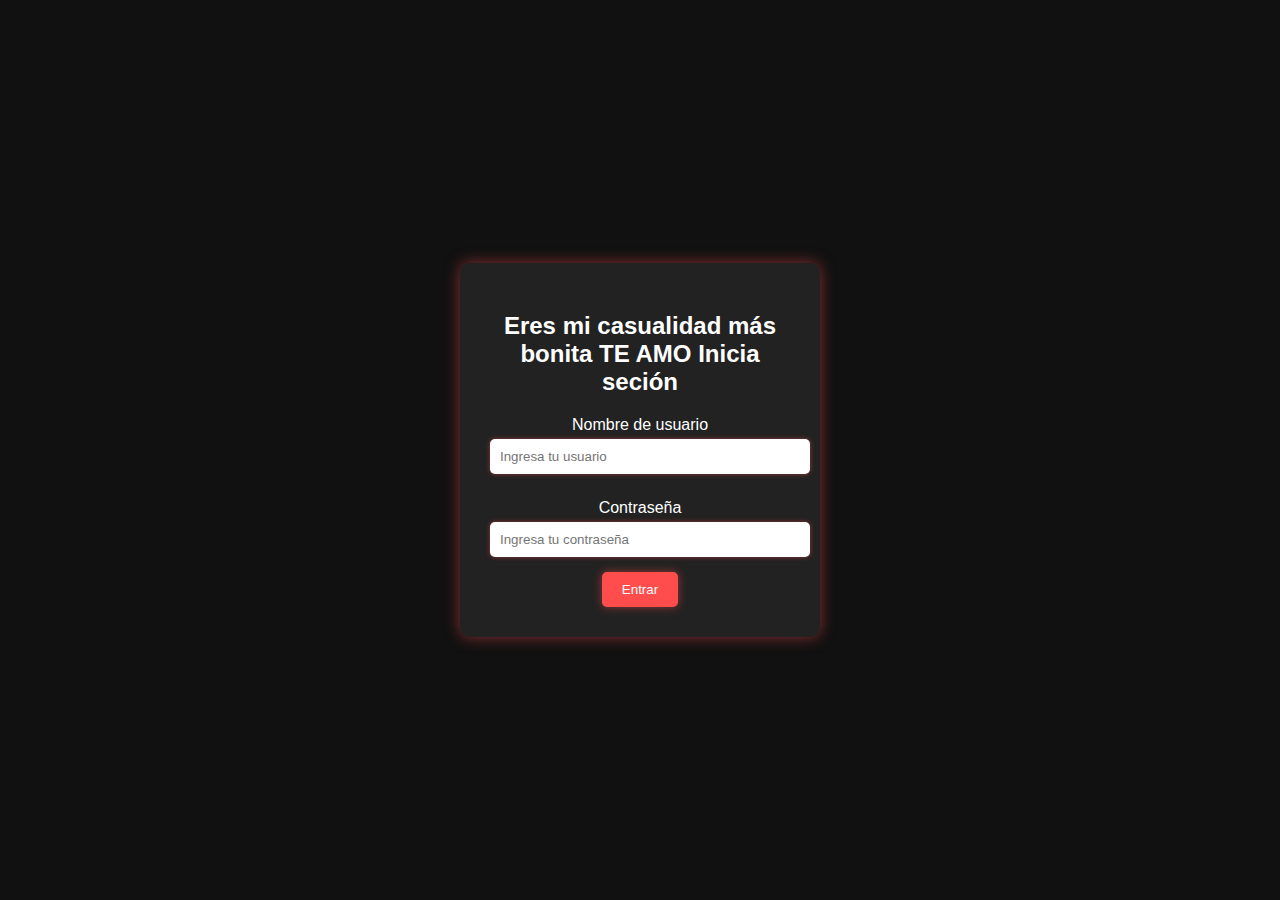
<file: index.html>
<!DOCTYPE html>
<html lang="es">
<head>
    <meta charset="UTF-8">
    <meta name="viewport" content="width=device-width, initial-scale=1.0">
    <title>Login</title>
    <link rel="stylesheet" href="login.css">
</head>
<body>
    <div class="login-container">
        <h2>Eres mi casualidad más bonita TE AMO Inicia seción</h2>
        <form onsubmit="return verificarLogin()">
            <label for="usuario">Nombre de usuario</label>
            <input type="text" id="usuario" placeholder="Ingresa tu usuario" required>
            
            <label for="password">Contraseña</label>
            <input type="password" id="password" placeholder="Ingresa tu contraseña" required>
            
            <button type="submit">Entrar</button>
            <p id="mensaje-error" class="error oculto">Usuario o contraseña incorrectos.</p>
        </form>
    </div>

    <script>
        function verificarLogin() {
            const usuarioCorrecto = "yeraldy";
            const passwordCorrecto = "mi culo es tuyo";

            const usuarioIngresado = document.getElementById('usuario').value;
            const passwordIngresado = document.getElementById('password').value;

            if (usuarioIngresado === usuarioCorrecto && passwordIngresado === passwordCorrecto) {
                window.location.href = "pantalla_prin.html";  // Redirige a la pantalla principal
                return false;
            } else {
                document.getElementById('mensaje-error').classList.remove('oculto');
                return false;
            }
        }
    </script>
</body>
</html>
</file>
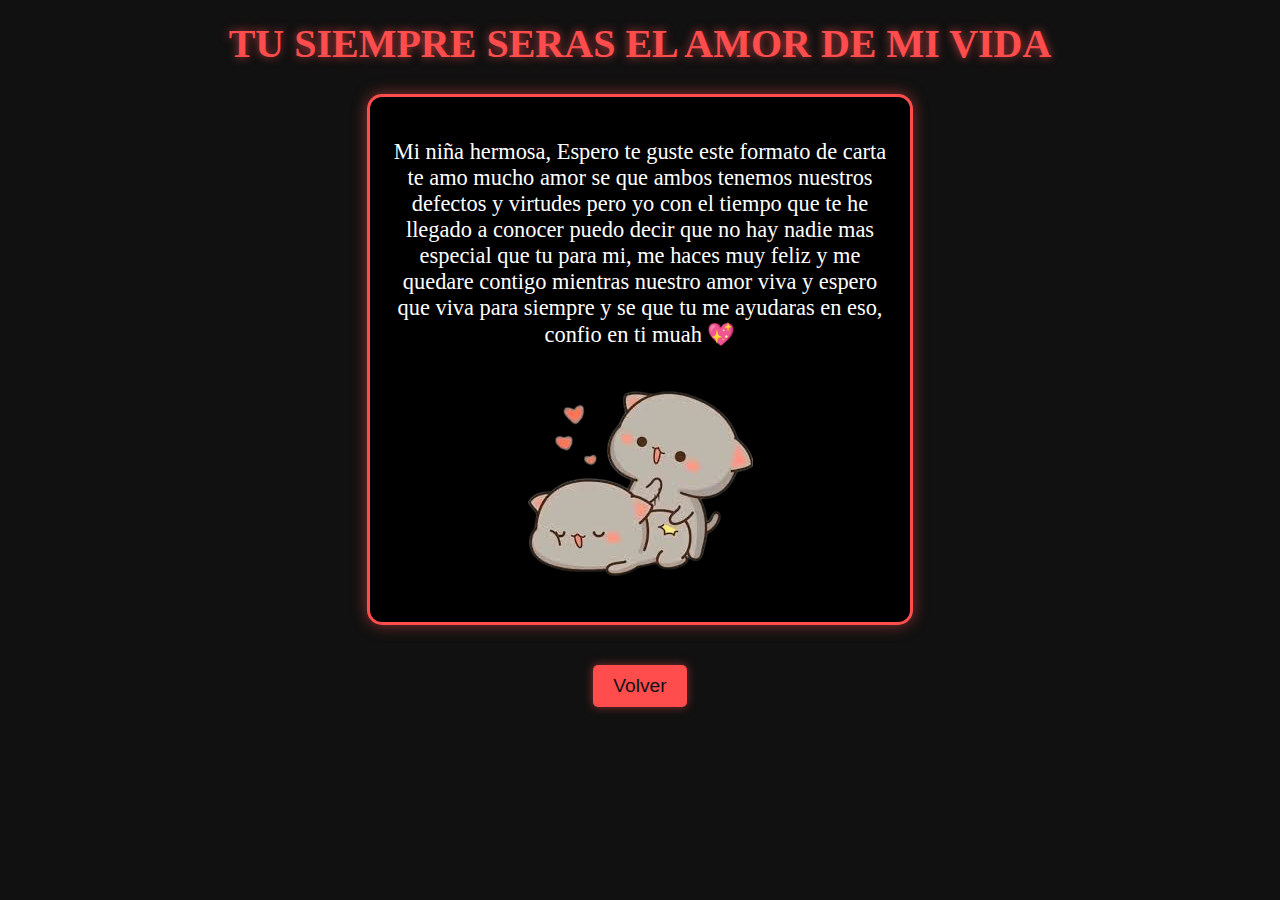
<file: cartita.html>
<!DOCTYPE html>
<html lang="es">
<head>
    <meta charset="UTF-8">
    <meta name="viewport" content="width=device-width, initial-scale=1.0">
    <title>Cartita para Ti</title>
    <link rel="stylesheet" href="cartita.css">
</head>
<body>

    <div class="container">
        <h1>TU SIEMPRE SERAS EL AMOR DE MI VIDA </h1>
        <div class="cartita">
            <p>
                Mi niña hermosa, Espero te guste este formato de carta
                te amo mucho amor se que ambos tenemos nuestros defectos y virtudes pero 
                yo con el tiempo que te he llegado a conocer puedo decir que no
                hay nadie mas especial que tu para mi, me haces muy feliz y me quedare contigo mientras nuestro amor viva
                y espero que viva para siempre y se que tu me ayudaras en eso, confio en ti muah
                💖
            </p>
        <img src="gatitos.png" alt="Imagen especial" class="imagen">

        </div>
        <a href="index.html" class="boton regresar">Volver</a>
    </div>

</body>
</html>
</file>
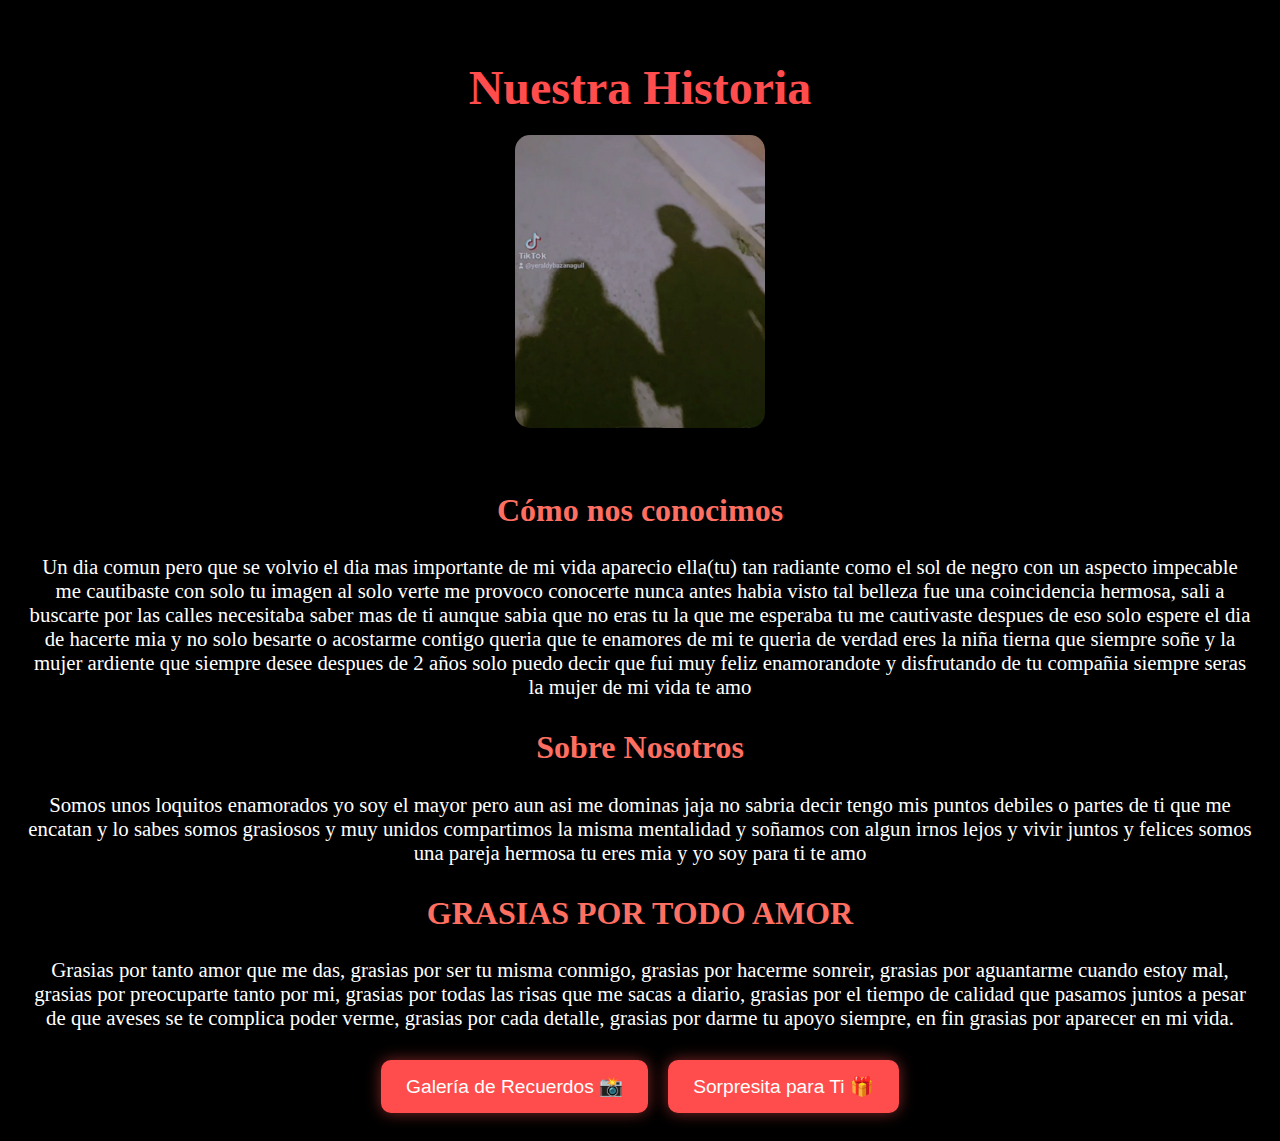
<file: galeria.html>
<!DOCTYPE html>
<html lang="es">
<head>
    <meta charset="UTF-8">
    <meta name="viewport" content="width=device-width, initial-scale=1.0">
    <title>Nuestra Historia</title>
    <link rel="stylesheet" href="galeria.css">
</head>
<body>
    <div class="container">
        <h1>Nuestra Historia</h1>
        <img src="foto.jpg" alt="Imagen de nuestra historia" class="imagen-historia">
        <h2>Cómo nos conocimos</h2>
        <p class="texto">Un dia comun pero que se volvio el dia mas importante de mi vida aparecio ella(tu)
            tan radiante como el sol de negro con un aspecto impecable me cautibaste con solo tu imagen al solo
            verte me provoco conocerte nunca antes habia visto tal belleza fue una coincidencia hermosa, sali a buscarte por las calles 
            necesitaba saber mas de ti aunque sabia que no eras tu la que me esperaba tu me cautivaste despues de eso 
            solo espere el dia de hacerte mia y no solo besarte o acostarme contigo queria que te enamores de mi te queria de 
            verdad eres la niña tierna que siempre soñe y la mujer ardiente que siempre desee despues de 2 años solo puedo 
            decir que fui muy feliz enamorandote y disfrutando de tu compañia siempre seras la mujer de mi vida te amo <aria-hidden="true"></i>
        </p>

        <h2>Sobre Nosotros</h2>
        <p class="texto">Somos unos loquitos enamorados yo soy el mayor pero aun asi me dominas jaja no sabria decir tengo mis puntos debiles o partes de ti que me encatan y lo sabes
            somos grasiosos y muy unidos compartimos la misma mentalidad y soñamos con algun irnos lejos y vivir juntos y felices somos una pareja hermosa
            tu eres mia y yo soy para ti te amo 
        </p>
        <h2>GRASIAS POR TODO AMOR</h2>
        <p class="texto">
            Grasias por tanto amor que me das, grasias por ser tu misma conmigo, grasias por hacerme sonreir, grasias por aguantarme cuando estoy mal, grasias por 
            preocuparte tanto por mi, grasias por todas las risas que me sacas a diario, grasias por el tiempo de calidad que pasamos juntos a 
            pesar de que aveses se te complica poder verme, grasias por cada detalle, grasias por darme tu apoyo siempre, en fin grasias por aparecer en mi vida.
        </p>
        <div class="botones">
            <button class="boton" onclick="irAGaleria()">Galería de Recuerdos 📸</button>
            <button class="boton" onclick="irASorpresa()">Sorpresita para Ti 🎁</button>
        </div>
    </div>

    <script>
        function irAGaleria() {
            window.location.href = "galeria_1.html";
        }

        function irASorpresa() {
            window.location.href = "sorpresa.html";
        }
    </script>
</body>
</html>
</file>
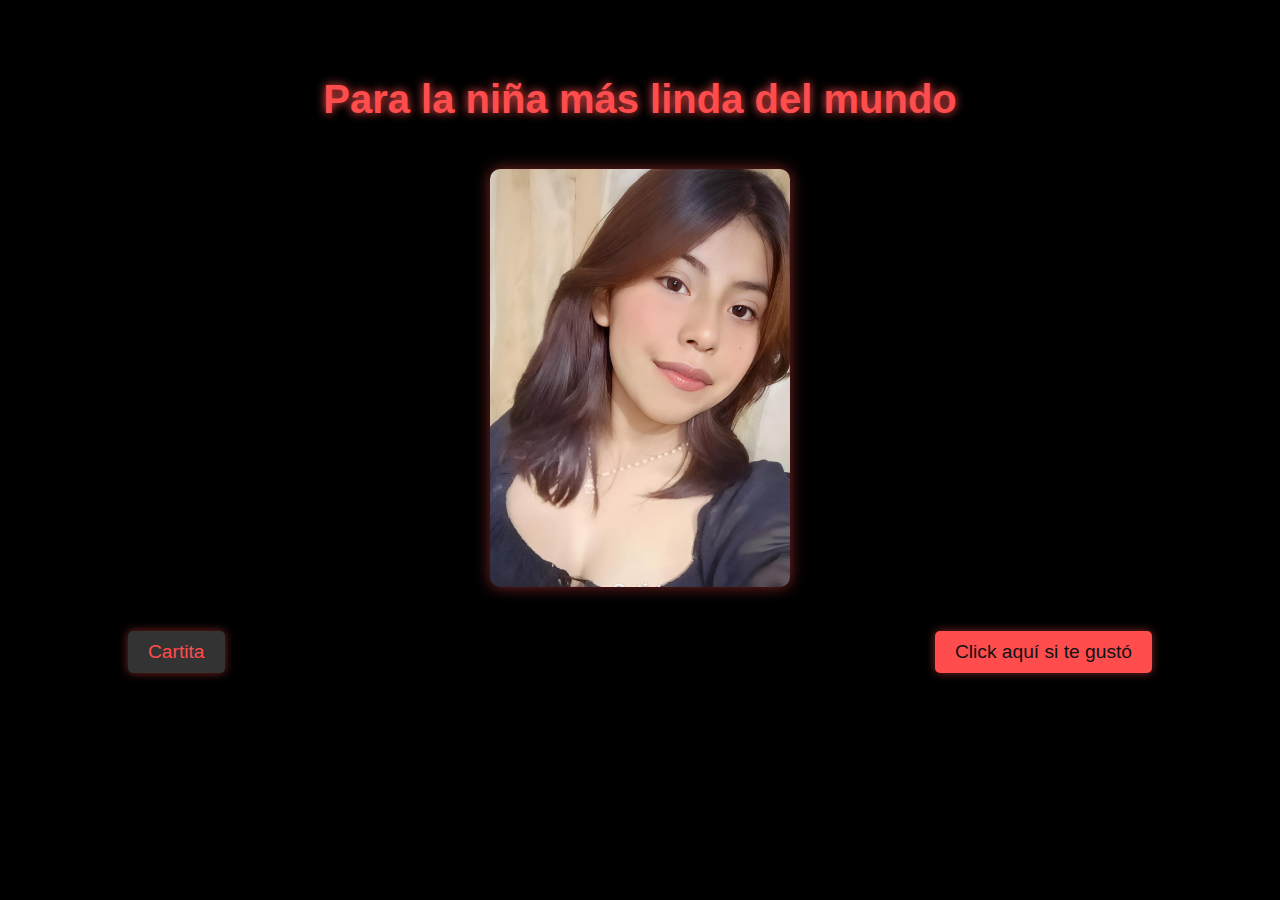
<file: pantalla_prin.html>
<!DOCTYPE html>
<html lang="es">
<head>
    <meta charset="UTF-8">
    <meta name="viewport" content="width=device-width, initial-scale=1.0">
    <title>Para la niña más linda del mundo</title>
    <link rel="stylesheet" href="estilos.css">
</head>
<body>

    <div class="container">
        <h1>Para la niña más linda del mundo</h1>
        <img src="novia.jpg" alt="Imagen especial" class="imagen">
        <div class="botones">
            <a href="cartita.html" class="boton izquierda">Cartita</a>
            <a href="pregunta.html" class="boton derecha">Click aquí si te gustó</a>
        </div>
    </div>

</body>
</html>
</file>
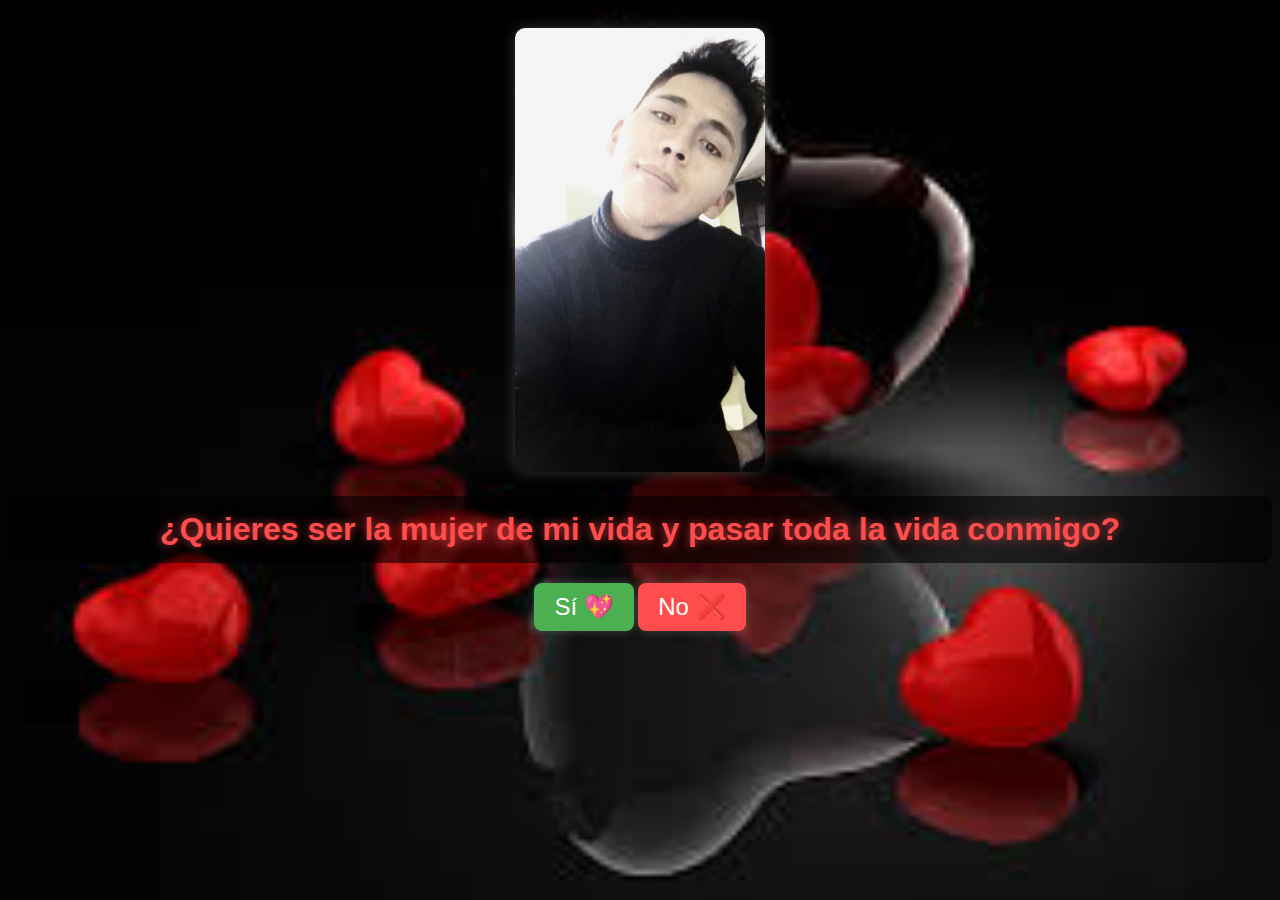
<file: pregunta.html>
<!DOCTYPE html>
<html lang="es">
<head>
    <meta charset="UTF-8">
    <meta name="viewport" content="width=device-width, initial-scale=1.0">
    <title>¿Te gustó?</title>
    <link rel="stylesheet" href="pantalla.css">
</head>
<body>

    <div class="container">
        <img src="imagen_4.jpg" alt="Imagen bonita" class="imagen">
        <h2>¿Quieres ser la mujer de mi vida y pasar toda la vida conmigo? </h2>

        <div class="botones">
            <button class="boton si" onclick="mostrarNotificacion()">Sí 💖</button>
            <button class="boton no" onclick="moverBoton()">No ❌</button>
        </div>
    </div>

    <div id="notificacion" class="notificacion oculto">
        <p>¡Me haces el hombre más feliz del mundo! 💖✨. Te amo para siempre.</p>
        <img src="gatitos.jpg" alt="Imagen romántica" class="imagen-notificacion">
        <div class="boton-contenedor">
            <button class="boton aceptar" onclick="irAPantallaSiguiente()">Aceptar</button>
        </div>
    </div>
    
    <script>
        function mostrarNotificacion() {
            document.getElementById('notificacion').classList.remove('oculto');
        }

        function moverBoton() {
            let botonNo = document.querySelector('.no');
            let nuevaX = Math.random() * (window.innerWidth - 100);
            let nuevaY = Math.random() * (window.innerHeight - 50);

            botonNo.style.position = "absolute";
            botonNo.style.left = nuevaX + "px";
            botonNo.style.top = nuevaY + "px";
        }

        function irAPantallaSiguiente() {
            window.location.href = "galeria.html"; // Aquí puedes poner el nombre de la siguiente pantalla
        }
    </script>

</body>
</html>
</file>
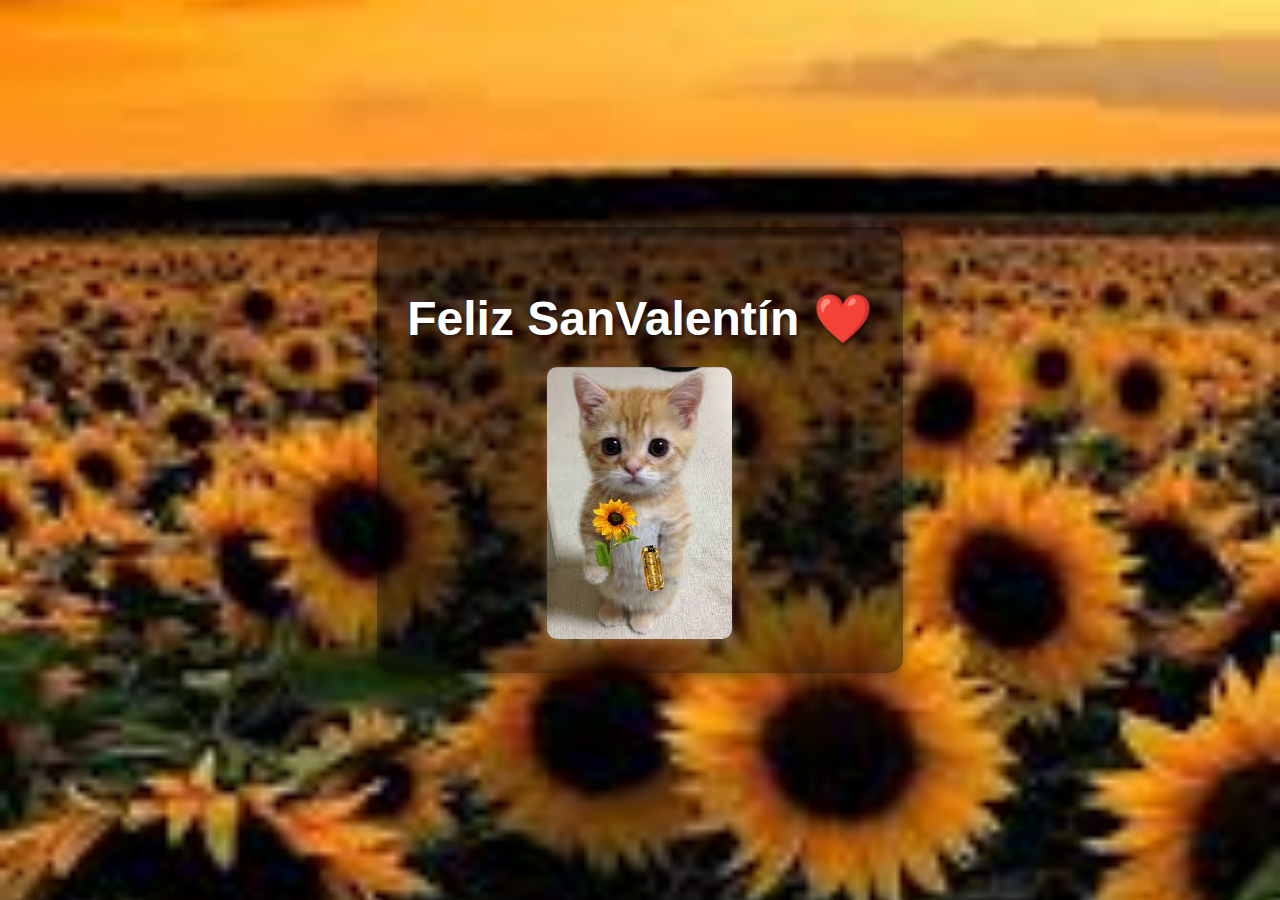
<file: sorpresa.html>
<!DOCTYPE html>
<html lang="es">
<head>
  <meta charset="UTF-8">
  <meta name="viewport" content="width=device-width, initial-scale=1.0">
  <title>Sorpresita</title>
  <link rel="stylesheet" href="sorpresa.css">
</head>
<body>
  <div class="contenedor">
    <h1>Feliz SanValentín ❤️</h1>
    <img src="sorpresas.jpg" alt="Imagen de sorpresa">
  </div>
</body>
</html>
</file>
<file: login.css>
body {
    font-family: 'Arial', sans-serif;
    background-color: #111;
    color: #fff;
    display: flex;
    justify-content: center;
    align-items: center;
    height: 100vh;
    margin: 0;
}

.login-container {
    background-color: #222;
    padding: 30px;
    border-radius: 10px;
    box-shadow: 0 0 15px rgba(255, 77, 77, 0.5);
    width: 300px;
    text-align: center;
}

h2 {
    margin-bottom: 20px;
    color: #ffff;
}

label {
    display: block;
    margin: 10px 0 5px;
}

input {
    width: 100%;
    padding: 10px;
    margin-bottom: 15px;
    border: none;
    border-radius: 5px;
    box-shadow: 0 0 5px rgba(255, 77, 77, 0.5);
}

button {
    background-color: #ff4d4d;
    color: #fff;
    border: none;
    padding: 10px 20px;
    border-radius: 5px;
    cursor: pointer;
    box-shadow: 0 0 10px rgba(255, 77, 77, 0.5);
    transition: transform 0.3s ease;
}

button:hover {
    transform: scale(1.1);
}

.error {
    color: #ff4d4d;
    font-size: 0.9em;
    margin-top: 10px;
}

.oculto {
    display: none;
}
</file>
<file: cartita.css>
/* Estilos para la cartita */
body {
    background-color: #111;
    color: #fff;
    font-family: Arial, sans-serif;
    text-align: center;
}
/* Estilos para el título */
h1 {
    font-family: 'Playfair Display', serif; /* Letra elegante */
    font-size: 2.5em;
    color: #ff4d4d;
    text-shadow: 0 0 10px rgba(255, 77, 77, 0.7);
    margin-top: 20px;
}
.cartita {
    background-color: #000;
    border: 3px solid #ff4d4d;
    padding: 20px;
    margin: 20px auto;
    width: 80%;
    max-width: 500px;
    border-radius: 15px;
    box-shadow: 0 0 15px rgba(255, 77, 77, 0.5);
    font-family: 'Dancing Script', cursive; /* Letra especial */
    font-size: 1.4em;
    color: #ffff;
    text-align: center;
}

/* Fuente personalizada */
@import url('https://fonts.googleapis.com/css2?family=Dancing+Script:wght@500&display=swap');

/* Botón de regreso */
.regresar {
    display: inline-block;
    background-color: #ff4d4d;
    color: #111;
    padding: 10px 20px;
    border-radius: 5px;
    text-decoration: none;
    font-size: 1.2em;
    margin-top: 20px;
    box-shadow: 0 0 10px rgba(255, 77, 77, 0.5);
    transition: 0.3s;
}

.regresar:hover {
    transform: scale(1.1);
    box-shadow: 0 0 15px rgba(255, 77, 77, 1);
}
</file>
<file: galeria.css>
body {
    background-color: black;
    font-family: 'Times New Roman', Times, serif;
    color: #333;
    text-align: center;
    padding: 20px;
}

h1 {
    font-size: 3em;
    color: #ff4d4d;
    margin-bottom: 20px;
}

h2 {
    font-size: 2em;
    color: #ff6f61;
    margin-top: 30px;
}

.texto {
    font-size: 1.3em;
    color: #fff;
    margin: 10px 0 30px;
}

.botones {
    display: flex;
    justify-content: center;
    gap: 20px;
    margin-top: 30px;
}

.boton {
    background-color: #ff4d4d;
    color: white;
    padding: 15px 25px;
    font-size: 1.2em;
    border: none;
    border-radius: 10px;
    cursor: pointer;
    box-shadow: 0 0 15px rgba(255, 77, 77, 0.5);
    transition: 0.3s;
}

.boton:hover {
    background-color: #ff6f61;
    transform: scale(1.1);
}

.imagen-historia {
    width: 80%;
    max-width: 250px;
    border-radius: 15px;
    box-shadow: 0 0 20px rgba(0, 0, 0, 0.1);
    margin-bottom: 30px;
}
</file>
<file: estilos.css>
/* Estilos generales */
body {
    background-color: #000; /* Fondo oscuro */
    color: #ff4d4d; /* Texto rojo brillante */
    font-family: Arial, sans-serif;
    text-align: center;
    margin: 0;
    padding: 0;
}

/* Contenedor principal */
.container {
    padding-top: 50px;
}

/* Estilos para el título */
h1 {
    font-size: 2.5em;
    text-shadow: 0 0 10px #ff4d4d;
}

/* Imagen */
.imagen {
    width: 300px;
    height: auto;
    margin: 20px 0;
    border-radius: 10px;
    box-shadow: 0 0 15px rgba(255, 77, 77, 0.5);
}

/* Estilos para los botones */
.botones {
    display: flex;
    justify-content: space-between;
    width: 80%;
    margin: auto;
    padding-top: 20px;
}

.boton {
    text-decoration: none;
    font-size: 1.2em;
    padding: 10px 20px;
    border-radius: 5px;
    transition: 0.3s;
    box-shadow: 0 0 10px rgba(255, 77, 77, 0.5);
}

/* Botón izquierdo */
.izquierda {
    background-color: #333;
    color: #ff4d4d;
}

/* Botón derecho */
.derecha {
    background-color: #ff4d4d;
    color: #111;
}

/* Efecto hover */
.boton:hover {
    transform: scale(1.1);
    box-shadow: 0 0 15px rgba(255, 77, 77, 1);
}
</file>
<file: pantalla.css>
/* Estilos generales */
body {
    background: url('fondo2.jpg') no-repeat center center fixed;
    background-size: cover;
    color: #fff;
    font-family: Arial, sans-serif;
    text-align: center;
}

/* Imagen superior */
.imagen {
    width: 100%;
    max-width: 250px;
    margin-top: 20px;
    border-radius: 10px;
    box-shadow: 0 0 15px rgba(255, 255, 255, 0.2);
}

/* Pregunta */
h2 {
    font-size: 2em;
    margin: 20px 0;
    color: #ff4d4d;
    text-shadow: 0 0 10px rgba(255, 77, 77, 0.7);
    background: rgba(0, 0, 0, 0.6);
    padding: 15px;
    border-radius: 10px;
}

/* Botones */
.botones {
    margin-top: 20px;
}

.boton {
    font-size: 1.5em;
    padding: 10px 20px;
    border: none;
    border-radius: 8px;
    cursor: pointer;
    transition: transform 0.2s;
    box-shadow: 0 0 10px rgba(255, 255, 255, 0.2);
}

.si {
    background-color: #4CAF50;
    color: white;
}

.no {
    background-color: #ff4d4d;
    color: white;
    position: relative;
}

.boton:hover {
    transform: scale(1.1);
}

/* Notificación */
.notificacion {
    position: fixed;
    top: 50%;
    left: 50%;
    transform: translate(-50%, -50%);
    background: rgba(0, 0, 0, 0.8);
    padding: 20px;
    border: 2px solid #ff4d4d;
    border-radius: 15px;
    box-shadow: 0 0 15px rgba(255, 77, 77, 0.7);
    text-align: center;
    color: white;
    z-index: 1000;
}

.notificacion p {
    font-size: 1.3em;
    margin-bottom: 20px;
}

.boton.aceptar {
    background-color: #4CAF50;
    color: white;
    padding: 10px 20px;
    font-size: 1.2em;
    border: none;
    border-radius: 8px;
    cursor: pointer;
    box-shadow: 0 0 10px rgba(0, 0, 0, 0.2);
    transition: all 0.3s ease;
}

.boton.aceptar:hover {
    background-color: #45a049;
    transform: scale(1.1);
}
.oculto {
    display: none;
}

.imagen-notificacion {
    width: 100%;
    max-width: 150px;
    border-radius: 10px;
    margin: 10px auto;
    display: block;
    box-shadow: 0 0 10px rgba(255, 255, 255, 0.5);
}

.boton-contenedor {
    text-align: center;
    margin-top: 15px;
}
</file>
<file: sorpresa.css>
body {
    margin: 0;
    padding: 0;
    display: flex;
    justify-content: center;
    align-items: center;
    height: 100vh;
    background: url('fondo_g.jpg') no-repeat center center fixed;
    background-size: cover;
    font-family: 'Arial', sans-serif;
    color: white;
    text-shadow: 2px 2px 4px rgba(0, 0, 0, 0.7);
  }
  
  .contenedor {
    text-align: center;
    background: rgba(0, 0, 0, 0.5);
    padding: 30px;
    border-radius: 15px;
    box-shadow: 0 4px 15px rgba(0, 0, 0, 0.5);
  }
  
  h1 {
    font-size: 3em;
    margin-bottom: 20px;
  }
  
  img {
    max-width: 100%;
    height: auto;
    border-radius: 10px;
    box-shadow: 0 4px 10px rgba(255, 255, 255, 0.2);
  }
</file>
